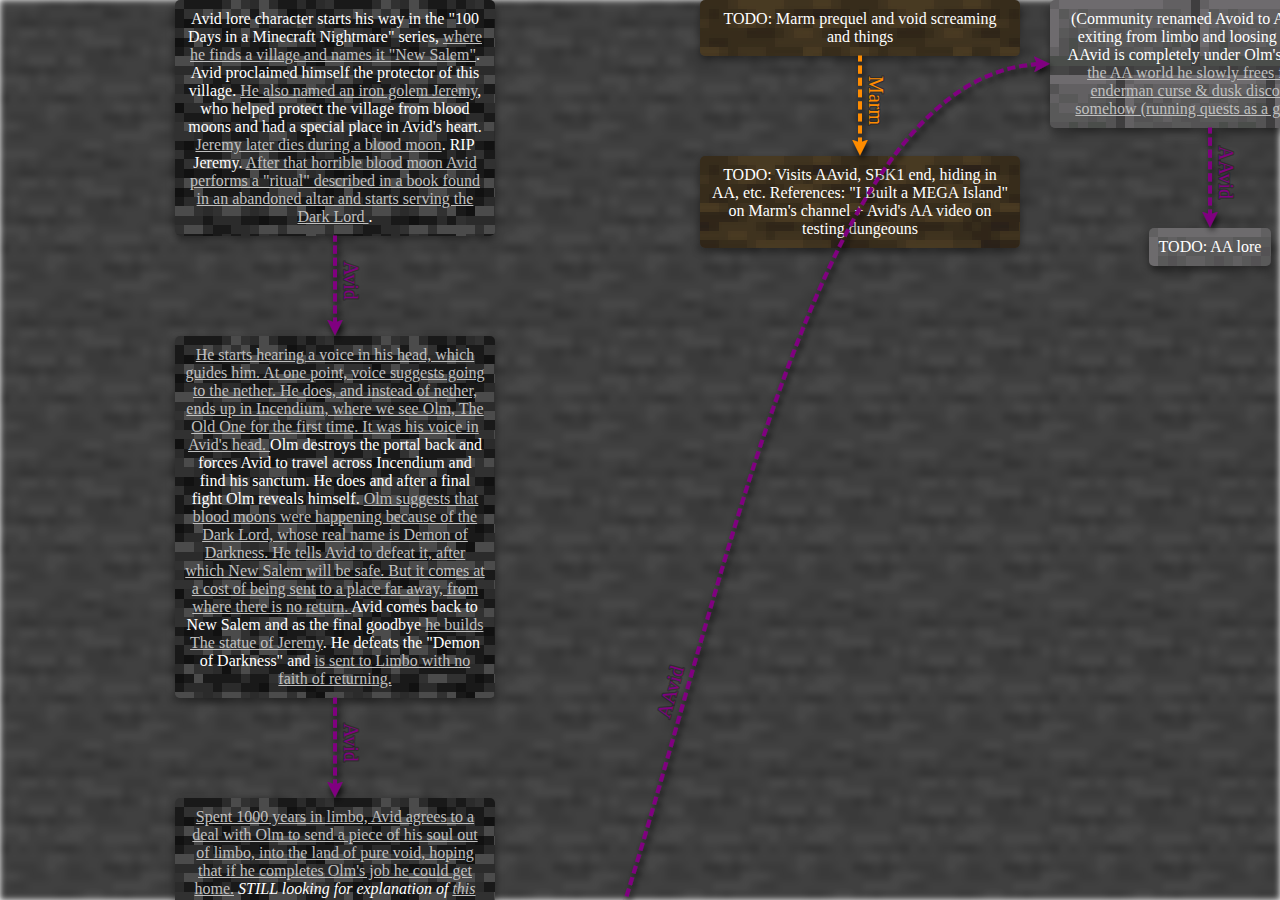
<file: index.html>
<!DOCTYPE html>
<html lang="en">
  <head>
    <meta charset="UTF-8">
    <title>Lore DB</title>
    <link rel="stylesheet" type="text/css" href="global.css">
  </head>
  <body>
    <div id="viewport">
      <div id="content" class="timeline-split">
        <block src="timelines/avid.html"></block>
        <block src="timelines/marm.html" preload=true></block>
        <block src="timelines/aavid.html" preload=true></block>
      </div>
    </div>
    <script src="leader-line.min.js"></script>
    <script src="panzoom.min.js"></script>
    <script>
      const viewport = document.getElementById('viewport');
      const content = document.getElementById('content');
      const panzoom = Panzoom(content, { canvas: true, excludeClass: 'box' });
      viewport.addEventListener('wheel', panzoom.zoomWithWheel);
    </script>
    <script src="gen.js"></script>
  </body>
</html>
</file>
<file: global.css>
html, body {
  margin: 0;
  padding: 0;
  overflow: hidden;
  height: 100%;
}

#viewport {
  width: 100%;
  height: 100%;
  overflow: hidden;

}

#viewport::before {
  content: "";

  position: absolute;
  left: 0;
  top: 0;
  width : 100%;
  height: 100%;

  background-color: #f0f0f0;
  background-image: url('assets/stone.png');
  background-size: 150px;
  background-repeat: repeat;
  image-rendering: pixelated;
  filter: blur(3px) brightness(0.5);
}

#content {
  width: max-content;
}

.timeline-split {
  display: flex;
  flex-direction: row;
  gap: 30px;
}

block {
  display: flex;
  flex-direction: column;
  align-items: center;
  gap: 100px;
}

.box a {
  color: #c0c0c0;
}

.box {
  display: block;
  max-width: 300px;

  padding: 10px;
  text-align: center;

  cursor: text;
  user-select: text;

  border-radius: 5px;
  box-shadow: 0 4px 8px rgba(0,0,0,0.4);

  color: #ffffff;
  background-color: #505050;
  background-size: 150px !important;
  background-repeat: repeat;
  background-blend-mode: darken;
  image-rendering: pixelated;
}

.jungle {
  background-color: #3c5e2c;
  background: #0000004c url('assets/jungle.png');
}

.bedrock {
  background-color: #353535;
  background: #00000080 url('assets/bedrock.png');
}

.stone_bricks {
  background-color: #353535;
  background: #0000004c url('assets/stone_bricks.png');
}

.mangroove {
  background-color: #5a482c;
  background: #0000004c url('assets/mangroove.png');
}
</file>
